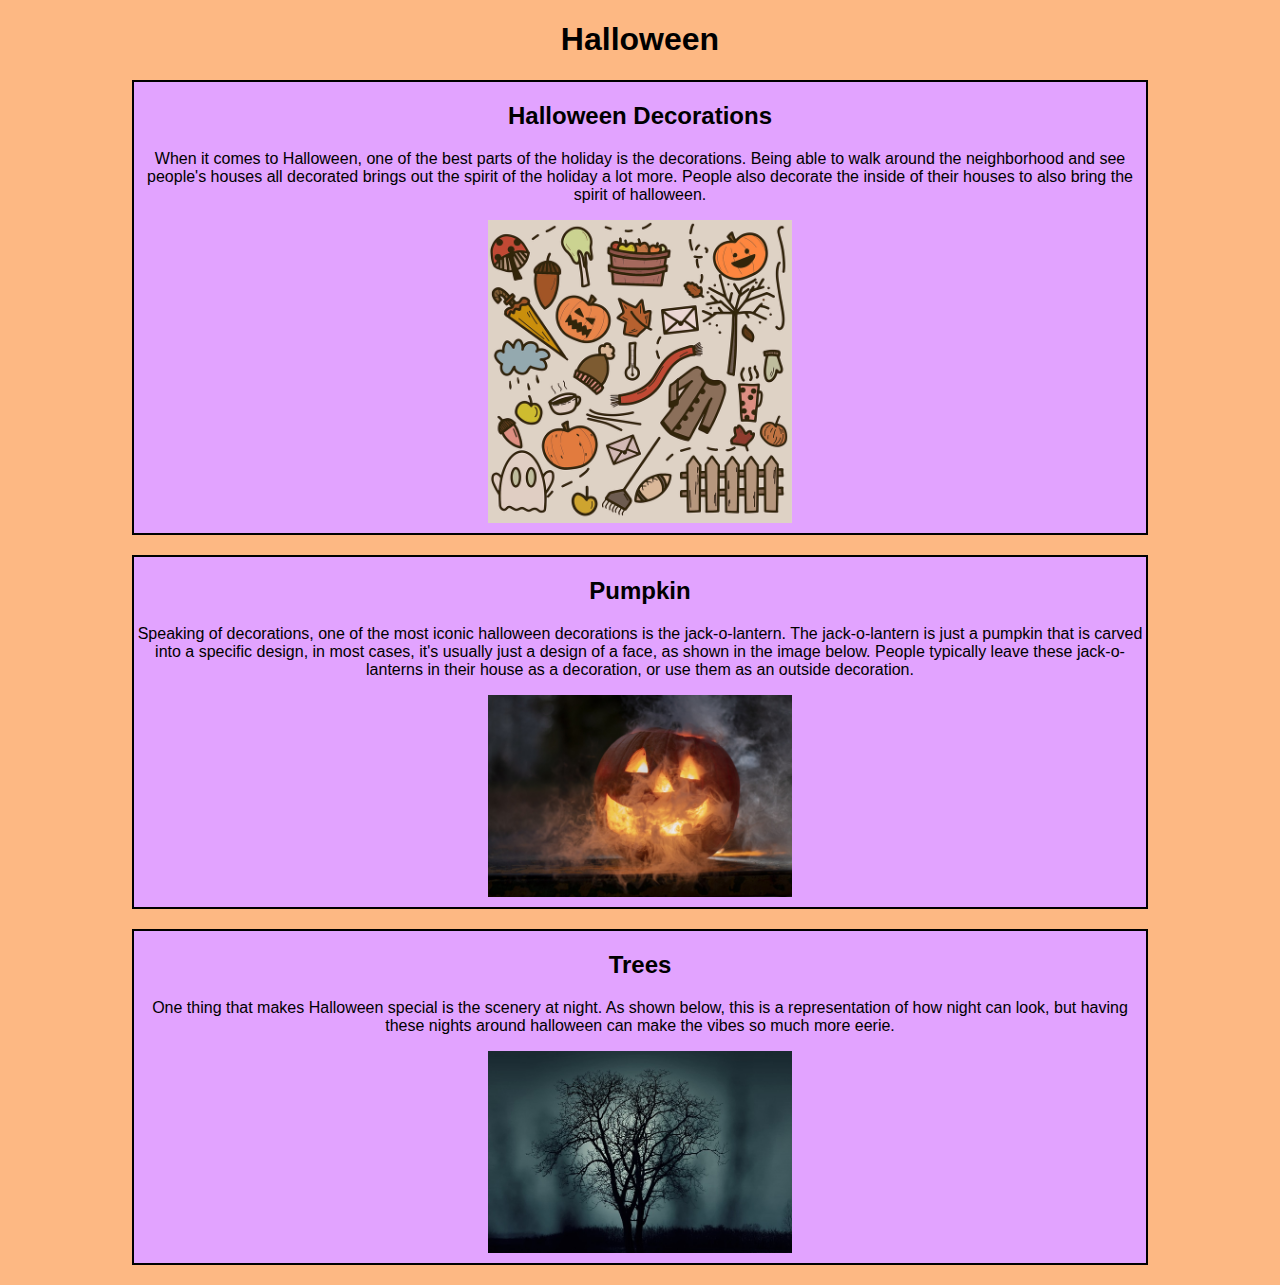
<file: web105/holiday/index.html>
<!DOCTYPE html>
<html lang="en">
<head>
    <meta charset="UTF-8">
    <meta name="viewport" content="width=device-width, initial-scale=1.0">
    <title>Halloween 2024</title>
    <link rel="stylesheet" href="css/styles.css">
    <link rel="icon" type="image/x-icon" href="images/favicon.ico">
</head>  
<body>
    <!-- .container * 3 -->
    <h1>Halloween</h1>
<div class="container">
    <h2>Halloween Decorations</h2>
    <p>When it comes to Halloween, one of the best parts of the holiday is the 
        decorations. Being able to walk around the neighborhood and see people's houses all decorated brings out the spirit of the holiday a lot more. 
        People also decorate the inside of their houses to also bring the spirit of halloween. 
    </p>
    <img src="images/halloween.png" alt="halloween decoration">

</div>
<div class="container">
    <h2>Pumpkin</h2>
    <p>Speaking of decorations, one of the most iconic halloween decorations is the jack-o-lantern. The jack-o-lantern is just a pumpkin that is carved into a specific design, in most cases, it's usually just a design of a face, as shown in the image below. People typically leave these jack-o-lanterns in their house as a decoration, or use them as an outside decoration.</p>
    <img src="images/pumpkin.jpg" alt="jack-o-lantern">


</div>
<div class="container">
    <h2>Trees</h2>
    <p>One thing that makes Halloween special is the scenery at night. As shown below, this is a representation of how night can look, but having these nights around halloween can make the vibes so much more eerie. 
        
    </p>
    <img src="images/trees.jpg" alt="trees">
</div>
    

</body>
</html>
</file>
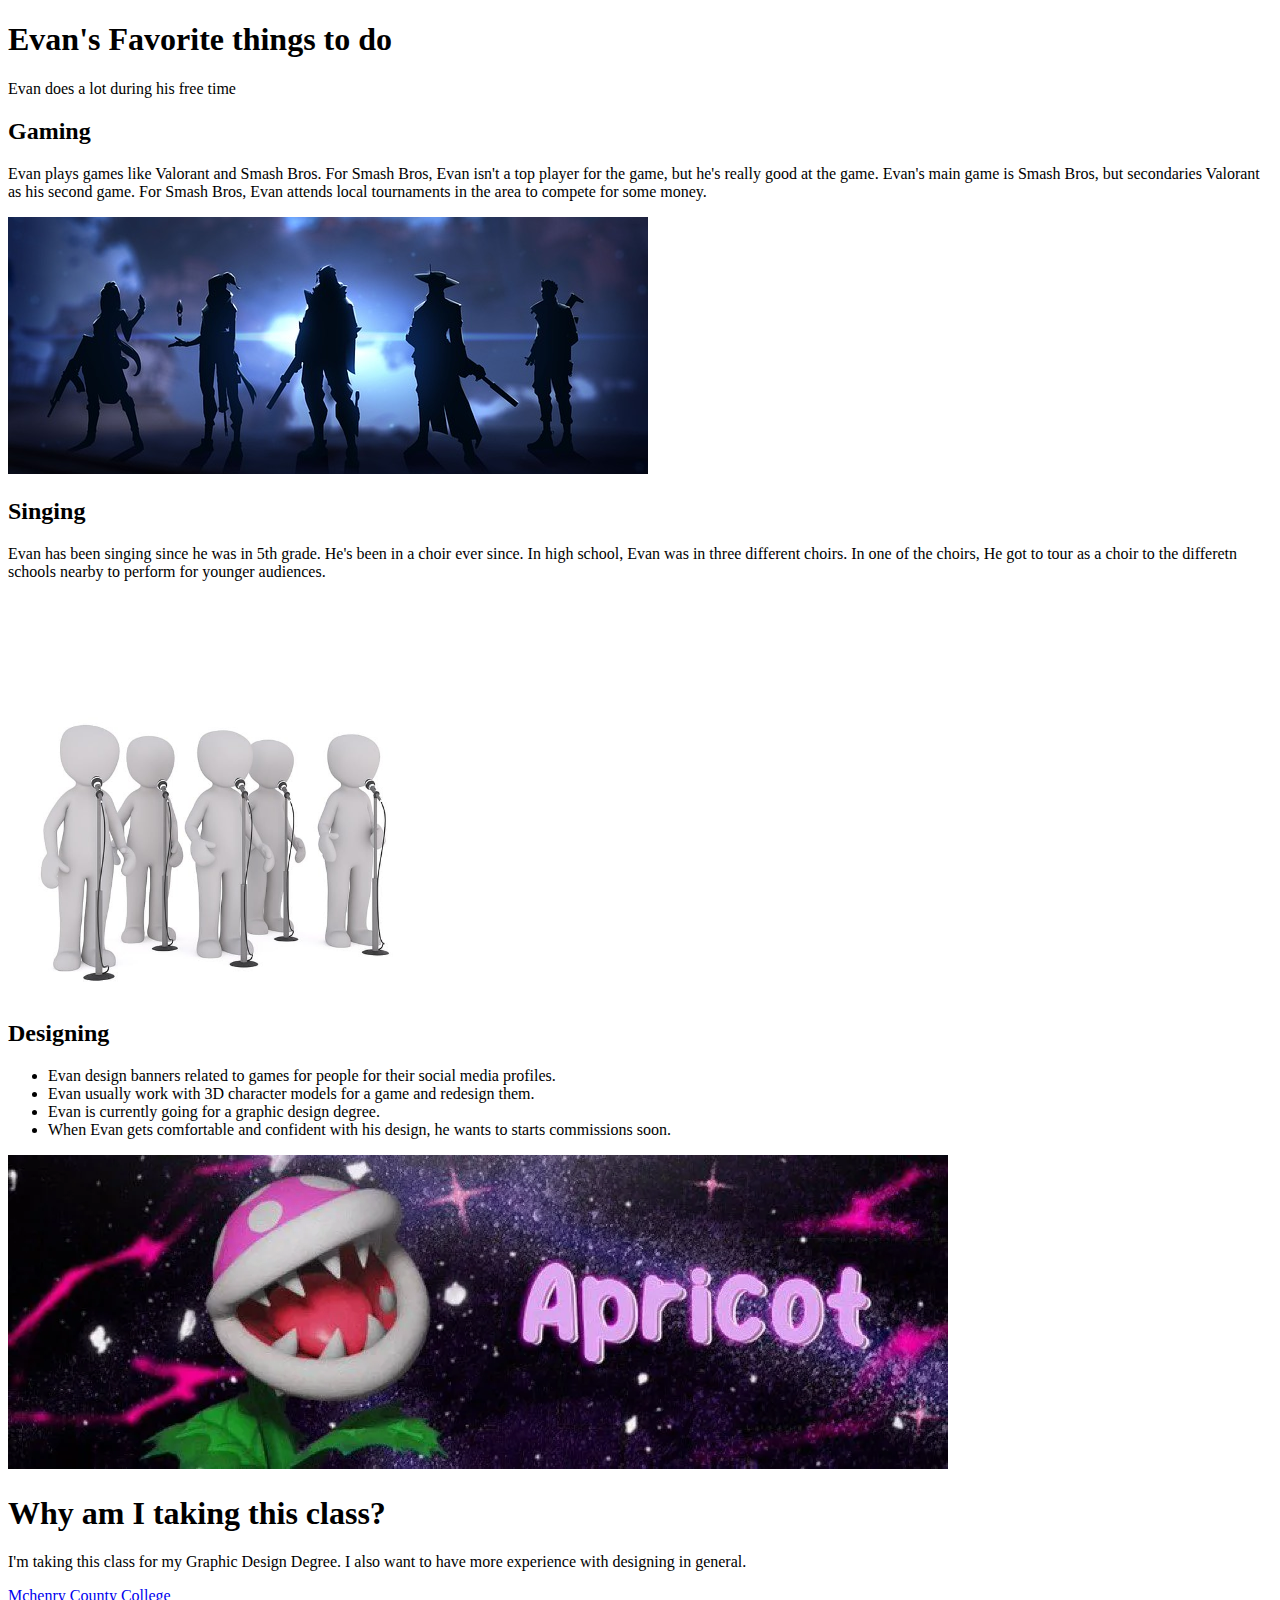
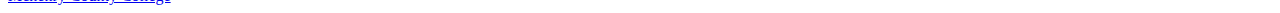
<file: web105/intro/index.html>
<!DOCTYPE html>
<html lang="en">
<head>
    <meta charset="UTF-8">
    <meta name="viewport" content="width=device-width, initial-scale=1.0">
    <title>Web 105 Intro</title>
</head>
<body>
    <h1>Evan's Favorite things to do</h1>
    <p> Evan does a lot during his free time</p>
    <h2>Gaming</h2>
    <p>Evan plays games like Valorant and Smash Bros. 
    For Smash Bros, Evan isn't a top player for the game, but he's really good at the game.
    Evan's main game is Smash Bros, but secondaries Valorant as his second game.
    For Smash Bros, Evan attends local tournaments in the area to compete for some money.</p>
    <img src="images/Valorant.jpg" alt="Characters from a game called Valorant">
    <h2>Singing</h2>
    <p>Evan has been singing since he was in 5th grade. He's been in a choir ever since. In high school, Evan was in three different choirs. In one of the choirs, He got to tour as a choir to the differetn schools nearby to perform for younger audiences.</p>
    <img src="images/singing.jpg" alt="People singing" width="400">
    <h2>Designing</h2>
    <ul>
        <li>Evan design banners related to games for people for their social media profiles.</li>
        <li>Evan usually work with 3D character models for a game and redesign them.</li>
        <li>Evan is currently going for a graphic design degree.</li>
        <li>When Evan gets comfortable and confident with his design, he wants to starts commissions soon.</li>


    </ul>
    <img src="images/banner.webp" alt="Banner created by Evan">

    <h1>Why am I taking this class?</h1>
    <p>I'm taking this class for my Graphic Design Degree. I also want to have more experience with designing in general.</p>

    <a href="https://www.mchenry.edu/">Mchenry County College</a>
</body>
</html>
</file>
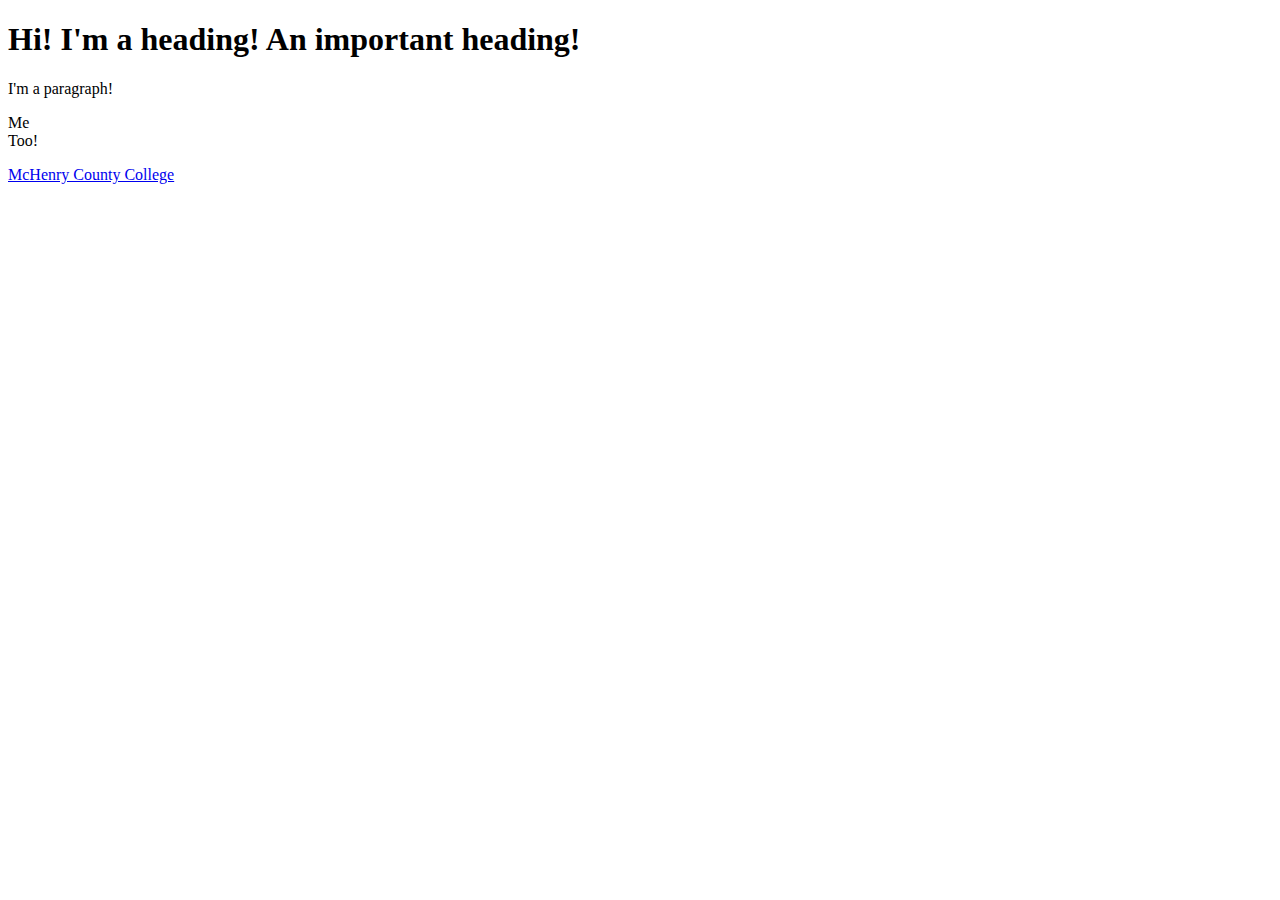
<file: web105/practice.html>
<!DOCTYPE html>
<html lang="en">
<head>
    <meta charset="UTF-8">
    <meta name="viewport" content="width=device-width, initial-scale=1.0">
    <title>My Very Fancy Title</title>
</head>
<body>
    <!-- This is a comment-->
    <h1>Hi! I'm a heading! An important heading!</h1>
    <p>I'm a paragraph!</p>
    <p>Me <br> Too!</p>
    <a href="https://www.mchenry.edu/">McHenry County College</a>
    
</body>
</html>
</file>
<file: web105/holiday/css/styles.css>
body{
    background:rgb(253, 184, 131);
    font-family:Arial, Helvetica, sans-serif;
}

.container{
    background: rgb(226, 163, 255);
    border: 2px solid rgb(0, 0, 0);
    min-height: 50px;
    margin: 20px auto;
    width: 80%
}

img{
    width: 30%;
    height: auto;
    display: block;
    margin: 10px auto;
}

h2{
    text-align: center;
    font-family:'Franklin Gothic Medium', 'Arial Narrow', Arial, sans-serif
    
}

h1{

        text-align: center;
}

p{

    text-align: center;
}
</file>
